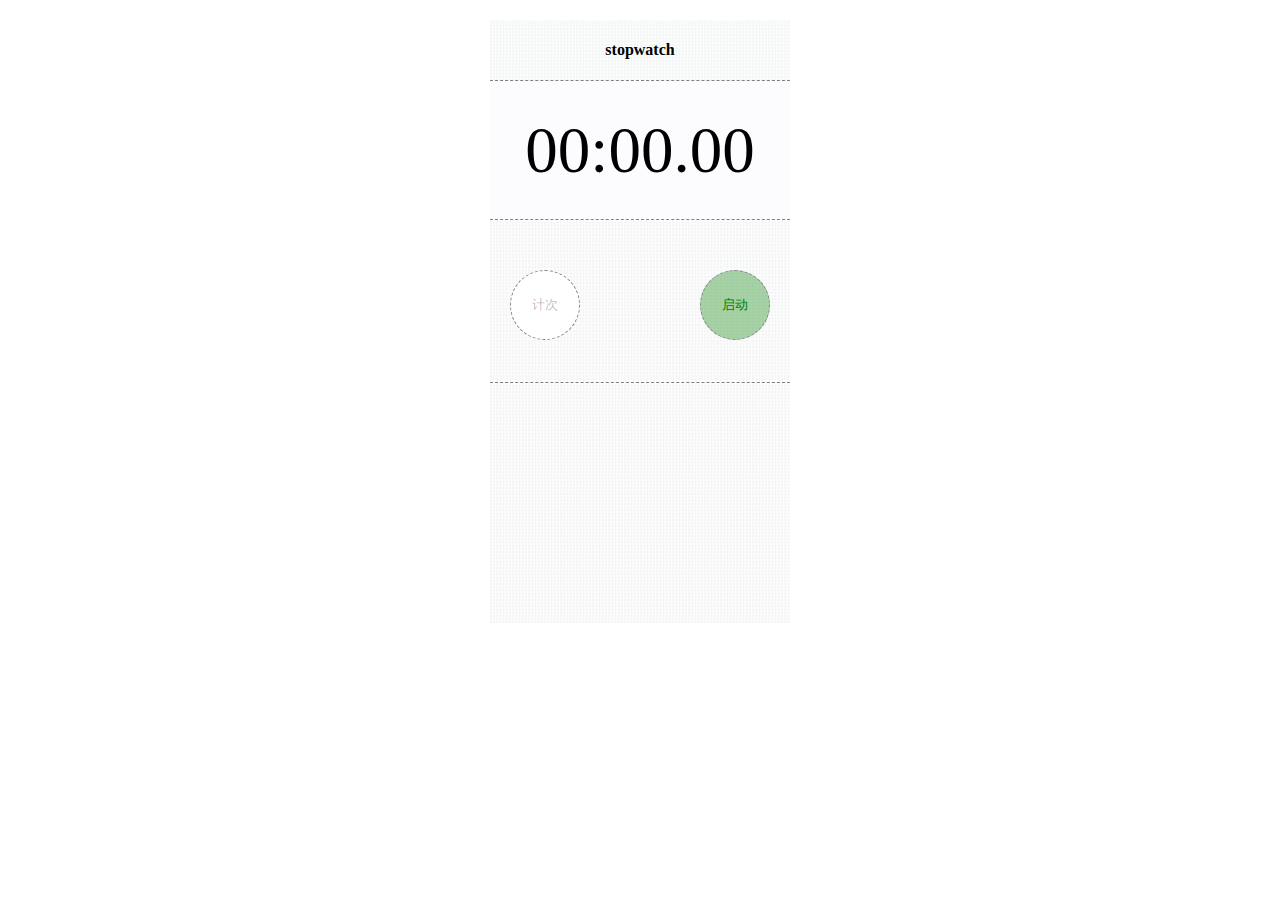
<file: StatePattern/index.html>
<!DOCTYPE html>
<html>
<head>
	<meta http-equiv="Content-Type" content="text/html;charset=UTF-8">
	<title>iosStopwatch</title>
	<link rel="stylesheet" href="main.css">
</head>
<body>
<script src="main.js"></script>
</body>
</html>
</file>
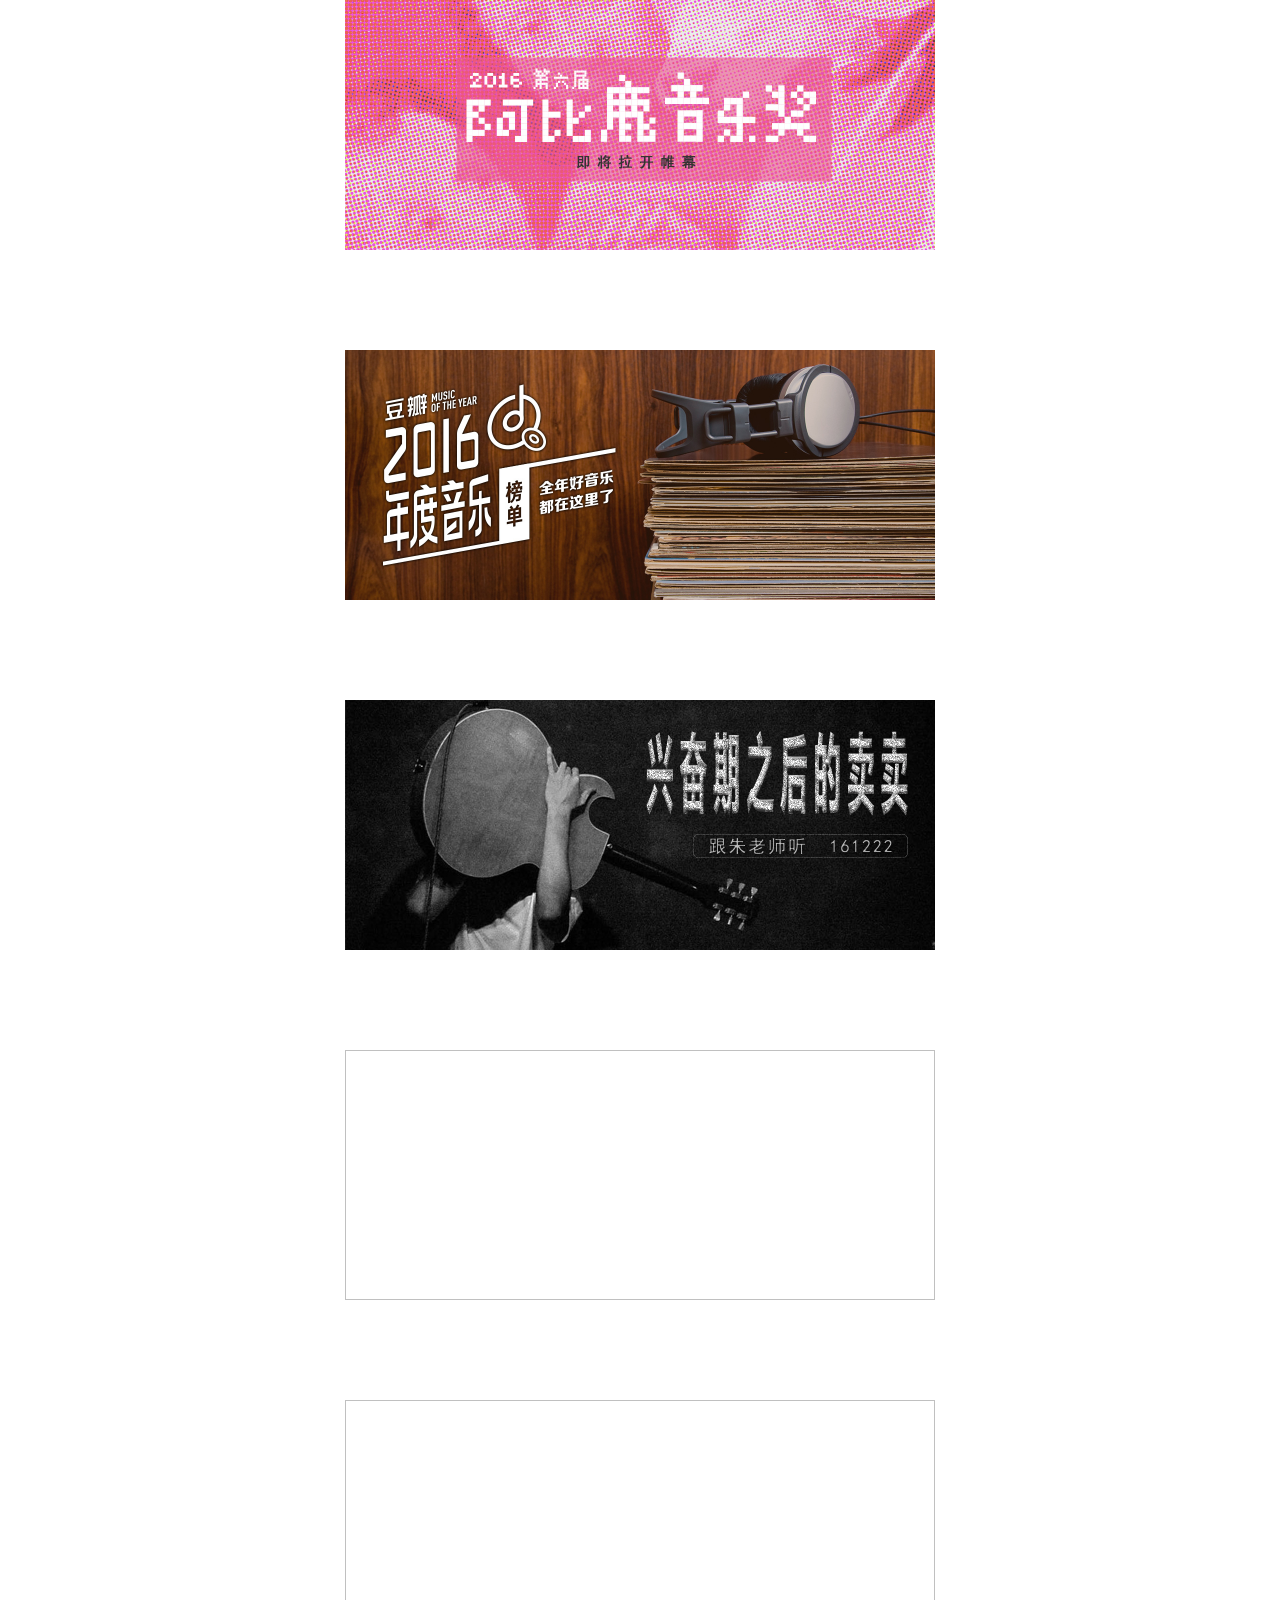
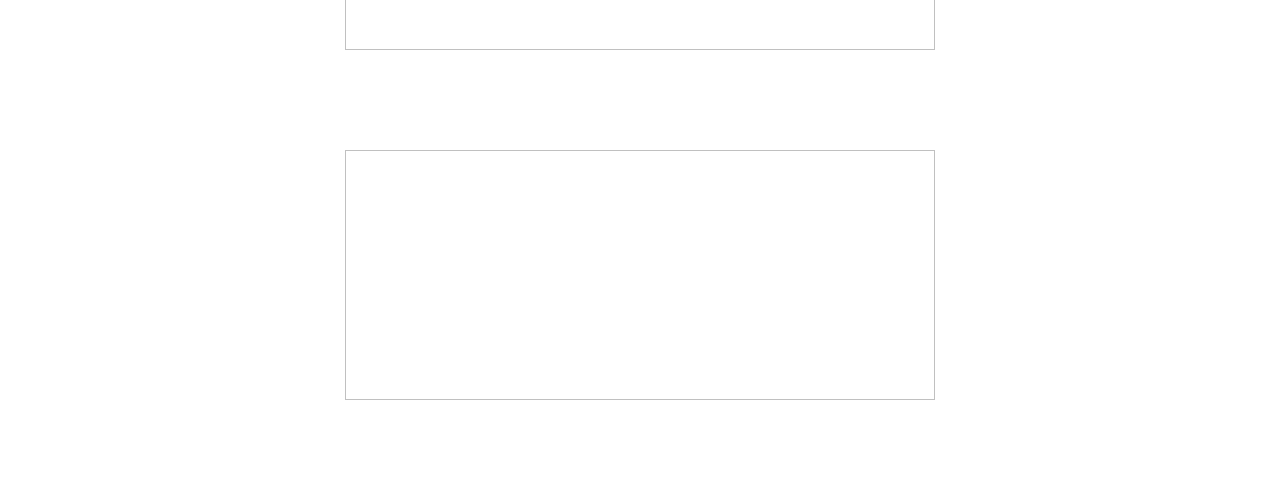
<file: lazyLoad/lazyLoad.html>
<!DOCTYPE html>
<html lang="en" dir="ltr">
<head>
<meta charset="utf-8">
<title>lazyLoad</title>
<style>
    * {
        padding: 0;
        margin: 0;
        font-size: 0; /*消除两个盒模型(img 与 div)之间还有些空白字符*/
    }
    body {
        text-align: center;
    }
    img {
        width: 100%;
        max-width: 590px;
        height: 250px;
        margin-bottom: 100px; /*为了方便看效果，将图片尽可能的撑开*/
    }
</style>
</head>
<body>
    <div><img class="lazyload" data-src="images/img1.jpg"></div>
    <div><img class="lazyload" data-src="images/img2.jpg"></div>
    <div><img class="lazyload" data-src="images/img3.jpg"></div>
    <div><img class="lazyload" data-src="images/img4.jpg"></div>
    <div><img class="lazyload" data-src="images/img5.jpg"></div>
    <div><img class="lazyload" data-src="images/img6.jpg"></div>
</body>
<script src="lazyLoad.js"></script>
</html>
</file>
<file: StatePattern/main.css>
* {
    margin: 0;
    padding: 0;
}
#stopwatch{
    position: relative;
    width: 300px;
    height: 600px;
    margin: 0 auto;
    margin-top: 20px;
}
.header{
    height: 10%;
    border-bottom: 0.5px dashed grey;
    background: url(images/texture1.jpg);
    text-align: center;
    line-height: 60px;
    font-weight: bold;  
}
.main{
    height: 100%;
}
.display{
    height: 23%;
    background: #fcfcff;
    text-align: center;
    line-height: 138px;
    font-size: 65px; 
    /* font-weight: lighter; */
}

.ctrl{
    height: 27%;
    border-top: 0.5px dashed grey;
    background: url(images/texture2.jpg);
    font-size: 15px; 
    text-align: center;
}

.ctrl button{
    position: absolute;
    width: 70px;
    height: 70px;
    margin-top: 50px;
    border-radius: 50%; 
    border: dashed 0.4px gray;
    outline: none;
    cursor: pointer;
    background: #fff; 
}
.ctrl  #btnOne{
    left: 20px;
}
.ctrl  #btnTwo{
    right: 20px;
    background: #00800057;
    color: green;
}
/* 按钮显示 计次和复位 时的样式 */
.ctrl .active{
    background: #808080bd!important;
    color: #fff!important;
}
/* 按钮显示 停止 时 的样式 */
.ctrl .stop{
    background: #ff000073!important;
    color: #e80e0e!important;
}

.lap{
    height: 40%;
    list-style: none;
    border-top: 0.5px dashed grey;
    background: url(images/texture2.jpg);
    font-size: 15px; 
    text-align: center;
    overflow: scroll;
}
.lap li{
    height: 30px;
    border-bottom: 0.5px dashed grey;
}
.lap span {
    display: inline-block;
    margin:5px 0;
}
.lap span:nth-of-type(2n+1){
    margin-right: 60px;
}
.lap span:nth-of-type(2n){
    margin-left: 60px;
}
::-webkit-scrollbar{
    width: 0;
    height: 0;
    background-color: #F5F5F5;
}
</file>
